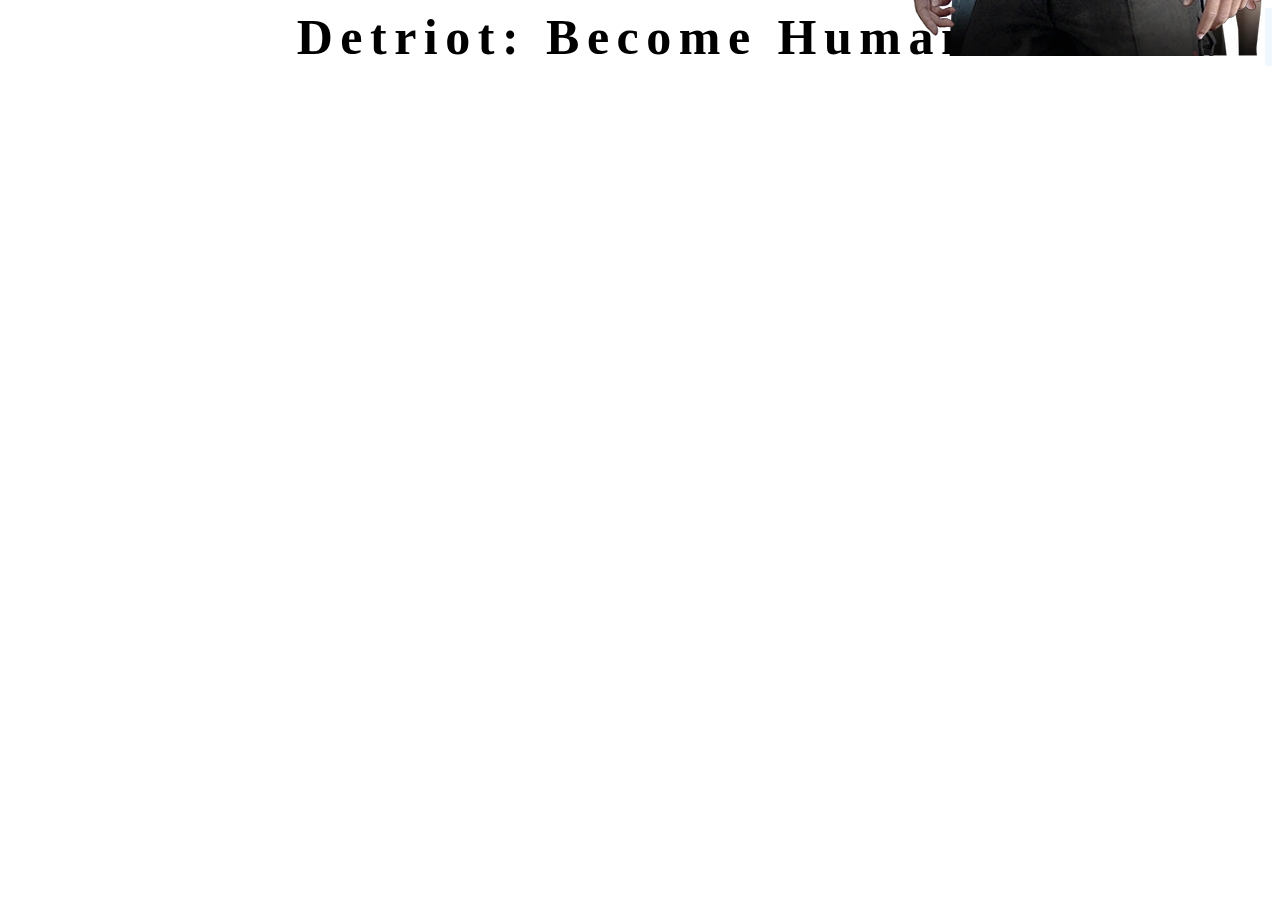
<file: index.html>
<!DOCTYPE html>
<html lang="en">
<head>
    <meta charset="UTF-8">
    <meta name="viewport" content="width=device-width, initial-scale=1.0">
    <title>Homepage</title>
    <link rel="stylesheet" href="style.css">

</head>
<body>
<div class="typewriter">
    <h1> Detriot: Become Human</h1>
</div>
<div class="intro-images">
    <img src="home-page-images/kara-intro.png">
    <img src="home-page-images/connor intro.webp">
    <img src="home-page-images/markus intro.webp">
</div>
</html>
</file>
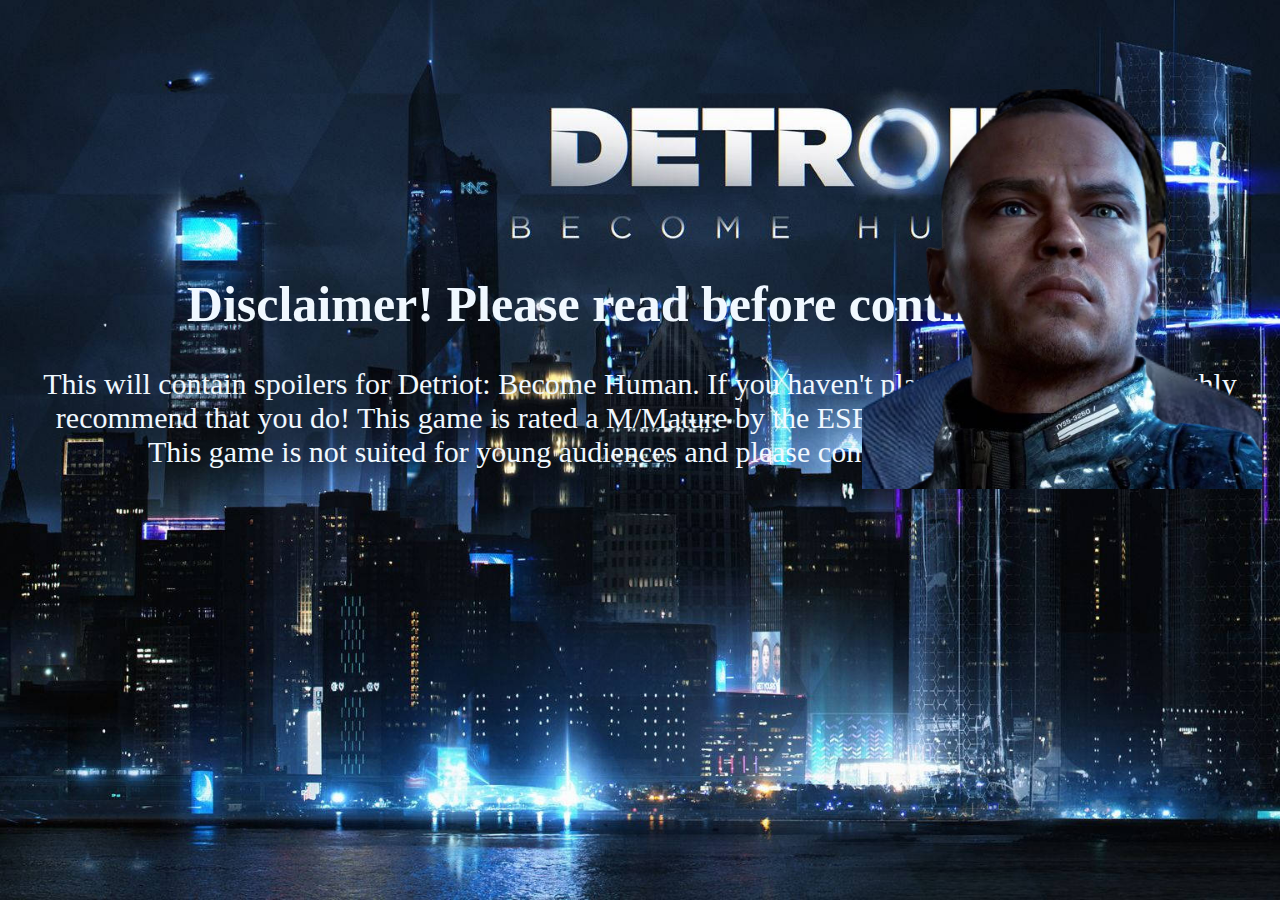
<file: intro.html>
<!DOCTYPE html>
<html lang="en">
<head>
    <meta charset="UTF-8">
    <meta name="viewport" content="width=device-width, initial-scale=1.0">
    <title>Document</title>
    <link rel="stylesheet" href="style.css">
    <script src="main.js" defer></script>
</head>
<body>
    <div class="disclaimer">
    <h1>Disclaimer! Please read before continuing!</h1>
    <p>
        This will contain spoilers for Detriot: Become Human. 
        If you haven't played this game yet, I highly recommend that you do!
        This game is rated a M/Mature by the ESRB for violence, language, etc. 
        This game is not suited for young audiences and please continue at your own risk.
    
    </p>
    </div>
    </html><div class="intro-images">
    <a href="kara.html"><img src="kara/kara.png"></a> 
    <a href="connor.html"><img src="connor/connor.png"></a>  
    <a href="markus.html"><img src="markus/markus.png"></a>
    </div>
    
</body>
<style>
    body{
        background-image: url("background.jpg");
        background-size: cover;
        background-attachment: fixed;
    }
    img{
        height: 400px;
        width: 400px;
        cursor:pointer;
    }
    img:hover{
        transform:scale(1.1)

    }
    .disclaimer{
        margin-top: 200px;
        font-size: 30px;
        color: aliceblue;
        text-align: center;
        margin-left: 20px;
        margin-right: 20px;
    }
    .disclaimer h1{
        margin-top: 275px;
    }
</style>
</html>
</file>
<file: style.css>
h1{
    font-size: 50px;
    text-align: center;
}
.intro-images {
    position: relative;
    z-index: 2;

}
img{
    position: absolute;
    bottom: 10px;
    right: 10px;
    z-index: 3;
}

.typewriter h1{
    color: black;
    overflow: hidden;
    border-right: .15em solid aliceblue;
    white-space: nowrap;
    margin: 0 auto;
    letter-spacing: .15em;
    animation: 
        typing 3.5s steps(30, end), 
        blink-caret .5s step-end
        infinite;
}
@keyframes typing{
    from {width:0}
    to {width: 100%}
}
@keyframes blink-caret{
    from,to{border-color: transparent}
    50% {border-color: aliceblue}
}

#myVideo{
    position: fixed;
    right: 0;
    bottom: 0;
    min-width: 100%;
    min-height:100%;
    z-index: -1;

}
.heading{
    position: fixed;
    top: 0;
    color: #f1f1f1;
    width: 100%;
    padding:20px;
    z-index: 1;
}
#myBtn{
    width:200px;
    font-size: 18px;
    padding: 10px;
    border: none;
    background: #000;
    color: #fff;
    border-radius: 25px;
    cursor: pointer;
}
#myBtn:hover{
    background: #ddd;
    color: black;
}
</file>
